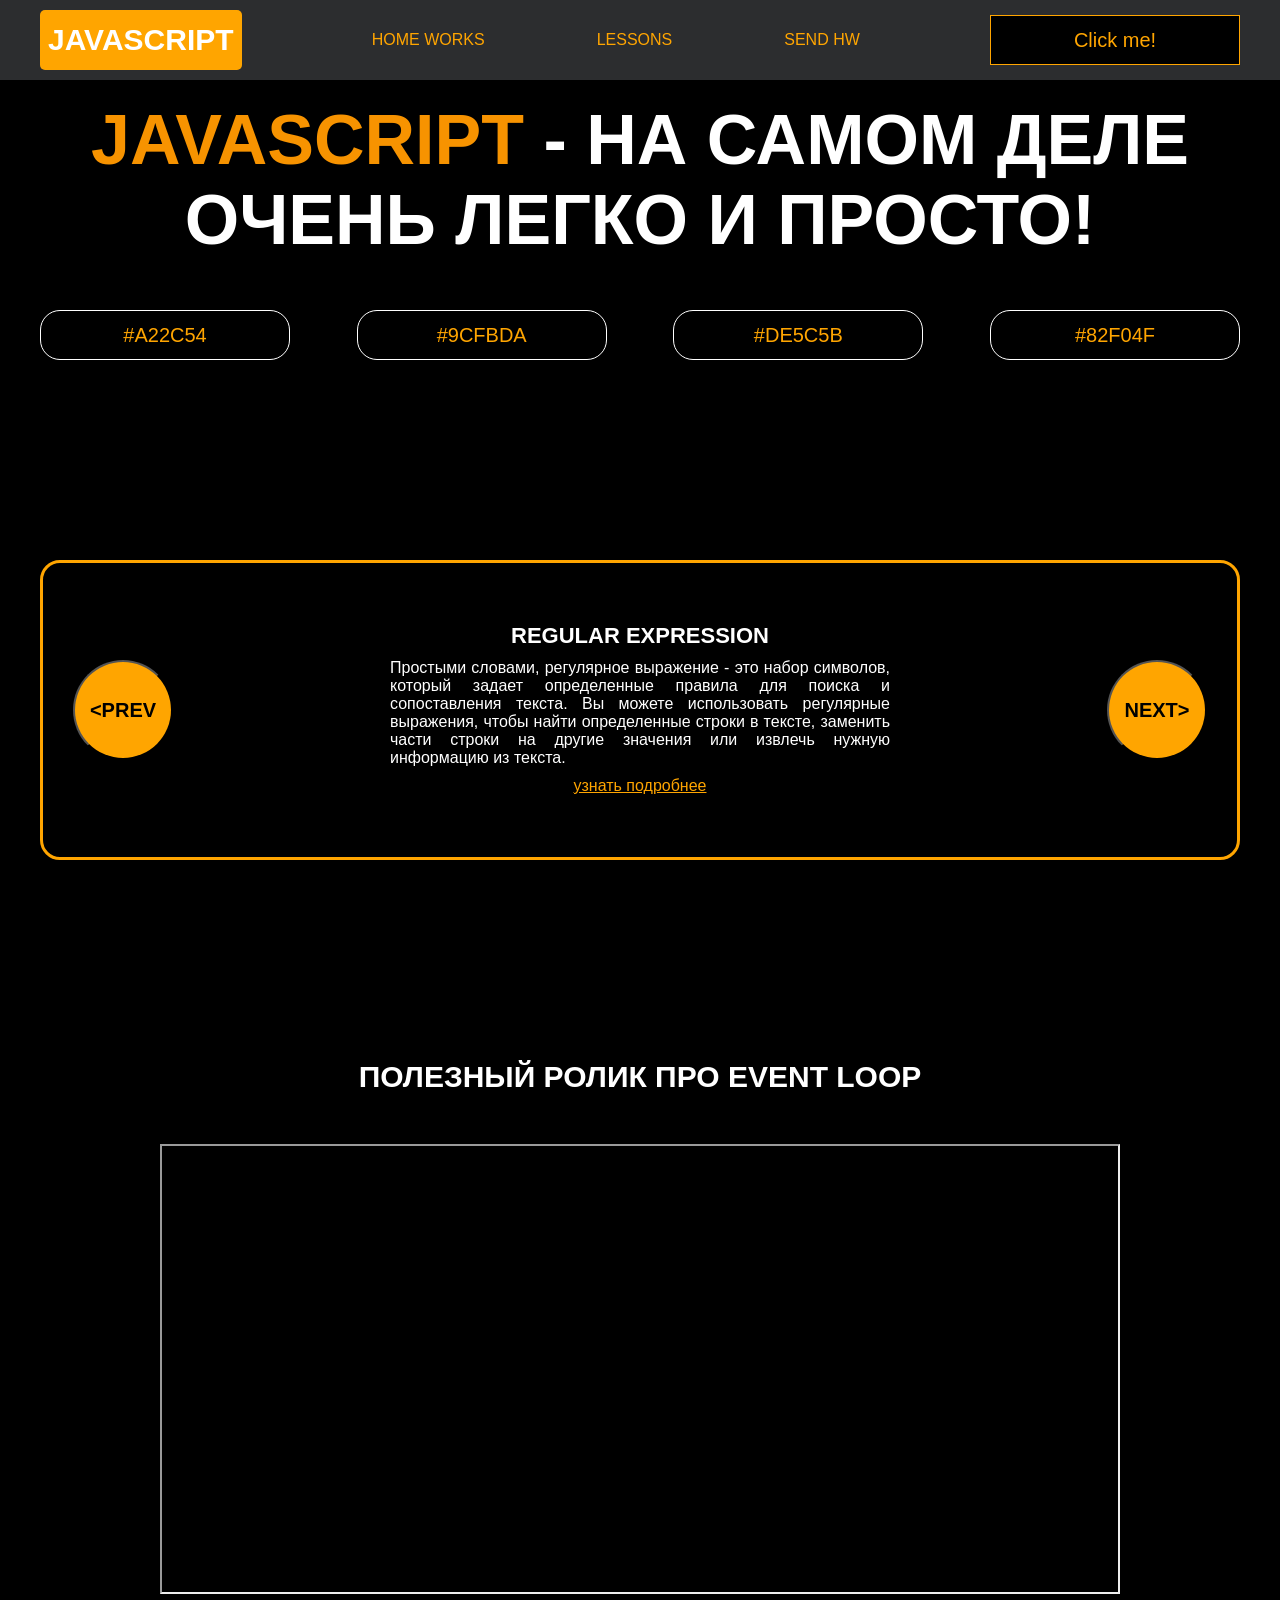
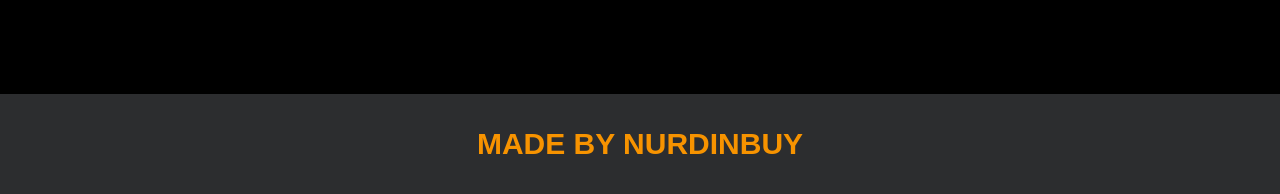
<file: index.html>
<!DOCTYPE html>
<html lang="en">
<head>
    <meta charset="UTF-8">
    <title>Java Script</title>
    <link rel="stylesheet" href="css/style.css">
    <link rel="stylesheet" href="css/core.css">
</head>
<body>

<div class="wrapper">
    <div class="header">
        <div class="container">
            <div class="inner_header">
                <a href="index.html">
                    <div class="logotype">
                        <h2>JavaScript</h2>
                    </div>
                </a>
                <ul class="menu">
                    <li class="menu_link">
                        <a href="pages/home_works.html">Home Works</a>
                    </li>
                    <li class="menu_link">
                        <a href="pages/lessons.html">Lessons</a>
                    </li>
                    <li class="menu_link">
                        <a href="https://t.me/NurDinBuy16" target="_blank">Send hw</a>
                    </li>
                </ul>
                <button class="btn" id="btn-get">Click me!</button>
            </div>
        </div>
    </div>
    <div class="main_block">
        <div class="container">
            <div class="inner_main">
                <h1><strong id="js-color">JavaScript</strong> - на самом деле очень легко и просто!</h1>
                <div class="colors-buttons">
                    <button class="btn btn-color"></button>
                    <button class="btn btn-color"></button>
                    <button class="btn btn-color"></button>
                    <button class="btn btn-color"></button>
                </div>
            </div>
        </div>
    </div>
    <div class="slider_block">
        <div class="container">
            <div class="inner_slider">
                <div class="slider">
                    <button class="btn-slide" id="prev">&lt;prev</button>
                    <div class="slide active_slide">
                        <div class="slide_card">
                            <h3>regular expression</h3>
                            <p>Простыми словами, регулярное выражение - это набор символов, который задает определенные правила для поиска и сопоставления текста. Вы можете использовать регулярные выражения, чтобы найти определенные строки в тексте, заменить части строки на другие значения или извлечь нужную информацию из текста.</p>
                            <a href="https://developer.mozilla.org/ru/docs/Web/JavaScript/Guide/Regular_expressions" target="_blank">узнать подробнее</a>
                        </div>
                    </div>
                    <div class="slide">
                        <div class="slide_card">
                            <h3>recursion</h3>
                            <p>Простыми словами, рекурсия - это, когда функция делает повторяющиеся вызовы самой себя для решения задачи, пока не достигнет определенного условия выхода из рекурсии.</p>
                            <a href="https://learn.javascript.ru/recursion" target="_blank">узнать подробнее</a>
                        </div>
                    </div>
                    <div class="slide">
                        <div class="slide_card">
                            <h3>json</h3>
                            <p>Простыми словами, JSON - это способ представления данных в виде текста, чтобы они могли быть легко поняты и использованы различными программами. Он использует простые правила для описания объектов и массивов, а также для представления простых типов данных, таких как строки, числа, логические значения и т.д.</p>
                            <a href="https://developer.mozilla.org/ru/docs/Learn/JavaScript/Objects/JSON" target="_blank">узнать подробнее</a>
                        </div>
                    </div>
                    <div class="slide">
                        <div class="slide_card">
                            <h3>event loop</h3>
                            <p>Простыми словами, event loop похож на дежурного, который непрерывно проверяет, произошло ли какое-либо событие, и реагирует на него, когда оно происходит. Он имеет список задач, которые нужно выполнить, и он перебирает этот список событий одно за другим, обрабатывая каждое событие, когда оно наступает.</p>
                            <a href="https://highload.today/kak-ustroen-event-loop-v-javascript-parallelnaya-model-i-tsikl-sobytij/" target="_blank">узнать подробнее</a>
                        </div>
                    </div>
                    <button class="btn-slide" id="next">next&gt;</button>
                </div>
            </div>
        </div>
    </div>
    <div class="block_video">
        <div class="container">
            <h3>Полезный ролик про Event Loop</h3>
            <div class="inner_block_video">
                <iframe width="80%" height="450" src="https://www.youtube.com/embed/zDlg64fsQow" title="YouTube video player" frameborder="2" allow="autoplay; clipboard-write; encrypted-media; gyroscope; picture-in-picture; web-share" allowfullscreen></iframe>
            </div>
        </div>
    </div>
    <div class="footer">
        <div class="container">
            <a href="https://www.instagram.com/nurdinbuy/" target="_blank">
                <div class="inner_footer">
                    <h2>Made by NurDinBuy</h2>
                </div>
            </a>
        </div>
    </div>
</div>

<div class="modal">
    <div class="modal_dialog">
        <div class="modal_content">
            <form action="#">
                <div class="modal_close">&times;</div>
                <div class="modal_title">Мы свяжемся с вами как можно быстрее!</div>
                <input required placeholder="Ваше имя" name="full_name" type="text" class="modal_input">
                <input required placeholder="Ваш номер телефона" name="phone" type="phone" class="modal_input">
                <button class="btn btn_dark btn_min">Перезвонить мне</button>
            </form>
        </div>
    </div>
</div>

</body>
<script src="js/main.js"></script>
<script src="js/modal.js"></script>

</html>
</file>
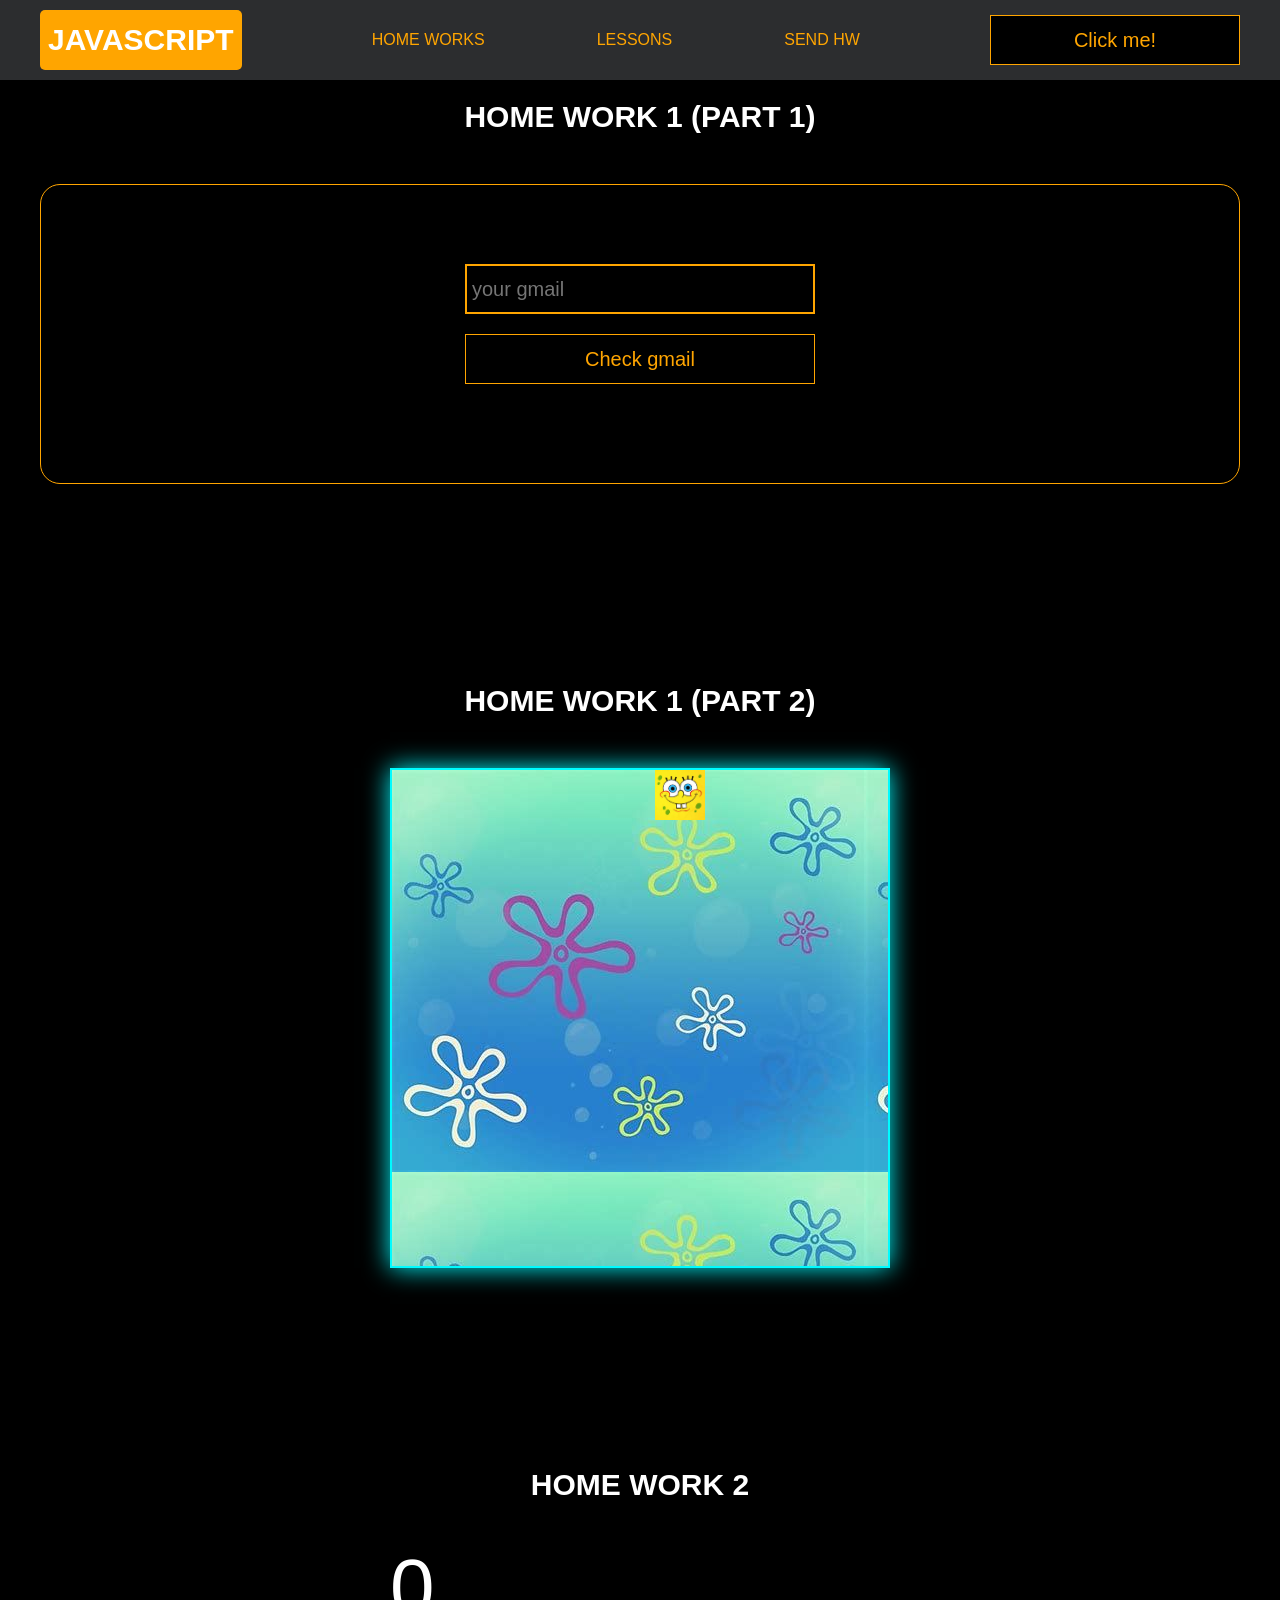
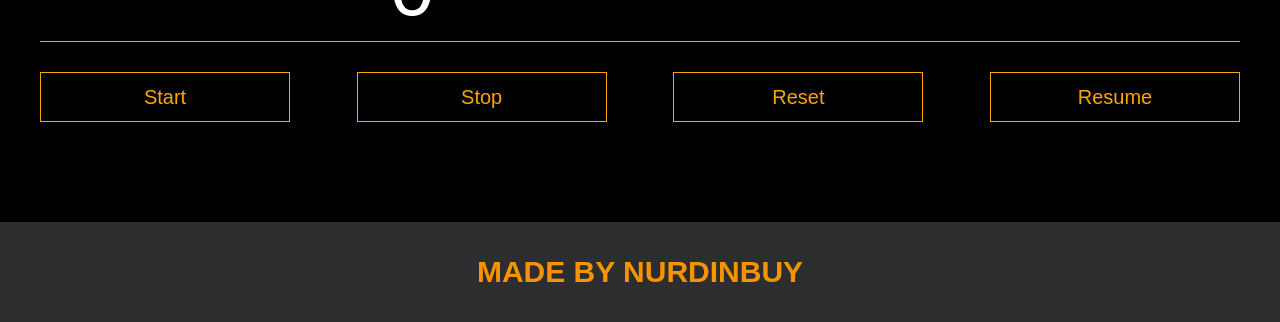
<file: pages/home_works.html>
<!DOCTYPE html>
<html lang="en">
<head>
    <meta charset="UTF-8">
    <title>Home Works</title>
    <link rel="stylesheet" href="../css/style.css">
    <link rel="stylesheet" href="../css/core.css">
    <link rel="stylesheet" href="../css/home_works.css">
</head>
<body>

<div class="wrapper">
    <div class="header">
        <div class="container">
            <div class="inner_header">
                <a href="../index.html">
                    <div class="logotype">
                        <h2>Java<span>Script</span></h2>
                    </div>
                </a>
                <ul class="menu">
                    <li class="menu_link">
                        <a href="../pages/home_works.html">Home Works</a>
                    </li>
                    <li class="menu_link">
                        <a href="../pages/lessons.html">Lessons</a>
                    </li>
                    <li class="menu_link">
                        <a href="https://t.me/NurDinBuy16" target="_blank">Send hw</a>
                    </li>
                </ul>
                <button class="btn" id="btn-get">Click me!</button>
            </div>
        </div>
    </div>
    <div class="gmail_block">
        <div class="container">
            <h3>Home work 1 (part 1)</h3>
            <div class="inner_gmail_block">
                <div class="form_gmail">
                    <label for="gmail_input"></label>
                    <input type="text" id="gmail_input" placeholder="your gmail">
                    <button class="btn" id="gmail_button">Check gmail</button>
                    <span class="checker" id="gmail_result"></span>
                </div>
            </div>
        </div>
    </div>
    <div class="move_block">
        <div class="container">
            <h3>Home work 1 (part 2)</h3>
            <div class="inner_move_block">
                <div class="parent_block">
                    <div class="child_block"></div>
                </div>
            </div>
        </div>
    </div>
    <div class="stopwatch">
        <div class="container">
            <h3>Home work 2 </h3>
            <div class="time">
                <div class="time_block">
                    <!-- <div class="interval" id="minutes">00</div> -->
                    <!-- <div class="break">:</div> -->
                    <div class="interval" id="seconds">0</div>
                    <!-- <div class="break">:</div>
                    <div class="interval" id="ml-seconds">00</div> -->
                </div>
            </div>
            <div class="time_buttons">
                <button class="btn" id="start">Start</button>
                <button class="btn" id="stop">Stop</button>
                <button class="btn" id="reset">Reset</button>
                <button class="btn" id="resume">Resume</button>
            </div>
        </div>
    </div>
    <div class="footer">
        <div class="container">
            <a href="https://www.instagram.com/nurdinbuy/" target="_blank">
                <div class="inner_footer">
                    <h2>Made by NurDinBuy</h2>
                </div>
            </a>
        </div>
    </div>
</div>

<div class="modal">
    <div class="modal_dialog">
        <div class="modal_content">
            <form action="#">
                <div class="modal_close">&times;</div>
                <div class="modal_title">Мы свяжемся с вами как можно быстрее!</div>
                <input required placeholder="Ваше имя" name="name" type="text" class="modal_input">
                <input required placeholder="Ваш номер телефона" name="phone" type="phone" class="modal_input">
                <button class="btn btn_dark btn_min">Перезвонить мне</button>
            </form>
        </div>
    </div>
</div>

</body>
<script src="../js/home_works.js"></script>
<script src="../js/modal.js"></script>
</html>
</file>
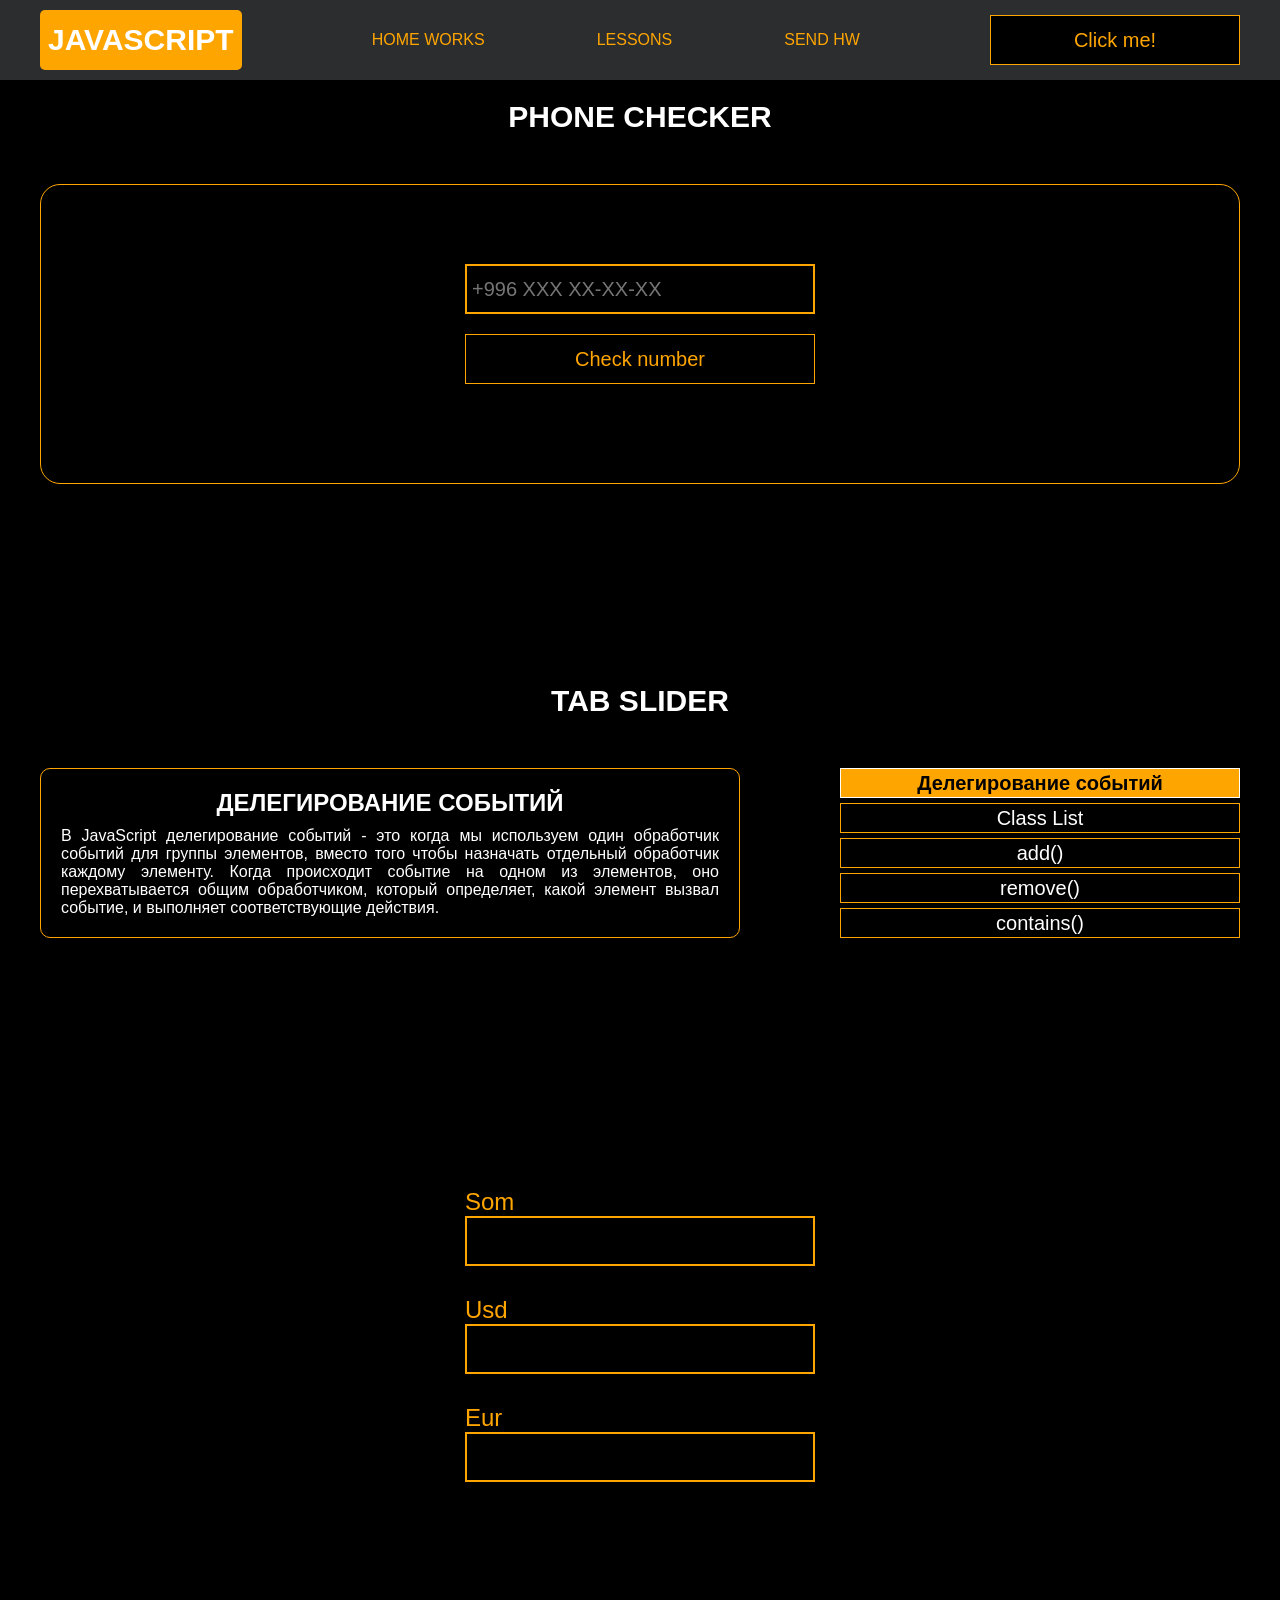
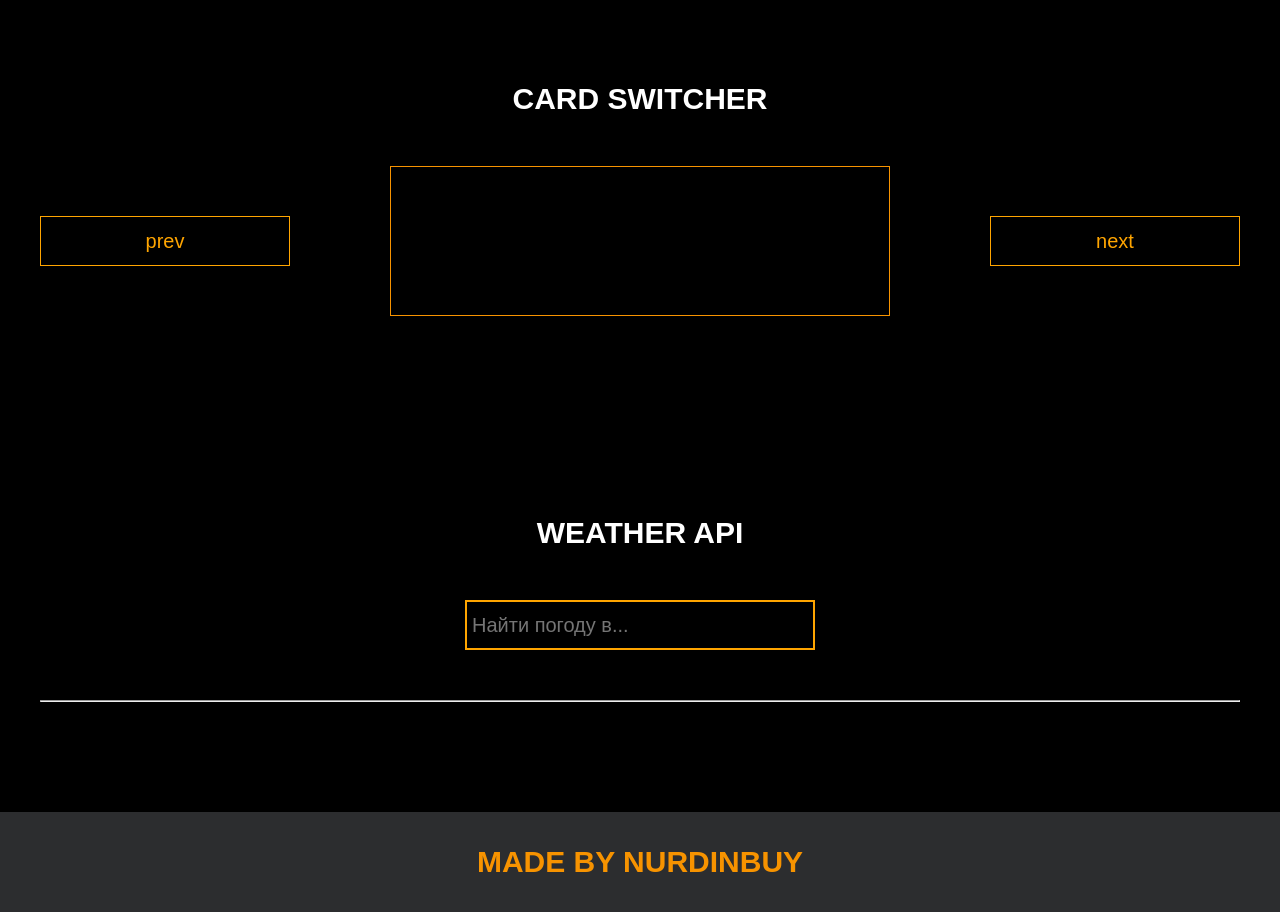
<file: pages/lessons.html>
<!DOCTYPE html>
<html lang="en">
<head>
    <meta charset="UTF-8">
    <title>Lessons</title>
    <link rel="stylesheet" href="../css/style.css">
    <link rel="stylesheet" href="../css/core.css">
    <link rel="stylesheet" href="../css/lessons.css">
</head>
<body>

<div class="wrapper">
    <div class="header">
        <div class="container">
            <div class="inner_header">
                <a href="../index.html">
                    <div class="logotype">
                        <h2>Java<span>Script</span></h2>
                    </div>
                </a>
                <ul class="menu">
                    <li class="menu_link">
                        <a href="../pages/home_works.html">Home Works</a>
                    </li>
                    <li class="menu_link">
                        <a href="../pages/lessons.html">Lessons</a>
                    </li>
                    <li class="menu_link">
                        <a href="https://t.me/NurDinBuy16" target="_blank">Send hw</a>
                    </li>
                </ul>
                <button class="btn" id="btn-get">Click me!</button>
            </div>
        </div>
    </div>
    <div class="phone_block">
        <div class="container">
            <h3>Phone checker</h3>
            <div class="inner_phone_block">
                <div class="form_phone">
                    <label for="phone_input"></label>
                    <input type="text" id="phone_input" placeholder="+996 XXX XX-XX-XX">
                    <button class="btn" id="phone_button">Check number</button>
                    <span class="checker" id="phone_result"></span>
                </div>
            </div>
        </div>
    </div>
    <div class="tab_slider">
        <div class="container">
            <h3>tab slider</h3>
            <div class="inner_tab_slider">
                <div class="tab_contents_block">

                    <div class="tab_content_block">
                        <h4>Делегирование событий</h4>
                        <p>В JavaScript делегирование событий - это когда мы используем один обработчик событий для группы элементов, вместо того чтобы назначать отдельный обработчик каждому элементу. Когда происходит событие на одном из элементов, оно перехватывается общим обработчиком, который определяет, какой элемент вызвал событие, и выполняет соответствующие действия.</p>
                    </div>
                    <div class="tab_content_block">
                        <h4>classList</h4>
                        <p>classList в JavaScript - это свойство, которое позволяет нам работать с классами элемента HTML. С помощью classList мы можем добавлять, удалять или проверять наличие классов у элемента. Допустим, у нас есть элемент на веб-странице, и мы хотим изменить его классы с помощью JavaScript. Вместо того, чтобы обращаться напрямую к атрибуту class, мы можем использовать свойство classList этого элемента. </p>
                    </div>
                    <div class="tab_content_block">
                        <h4>add()</h4>
                        <p>Метод add позволяет добавить новый класс к списку классов элемента. Например, element.classList.add('new-class') добавит класс с именем "new-class" к элементу.</p>
                    </div>
                    <div class="tab_content_block">
                        <h4>remove()</h4>
                        <p>Метод remove позволяет удалить класс из списка классов элемента. Например, element.classList.remove('old-class') удалит класс с именем "old-class" из элемента.</p>
                    </div>
                    <div class="tab_content_block">
                        <h4>contains()</h4>
                        <p>Метод contains позволяет проверить, содержит ли элемент определенный класс. Он возвращает true, если класс присутствует, и false, если его нет. Например, element.classList.contains('highlight') вернет true, если у элемента есть класс "highlight".</p>
                    </div>

                    <div class="tab_content_items">
                        <div class="tab_content_item tab_content_item_active">Делегирование событий</div>
                        <div class="tab_content_item">Class List</div>
                        <div class="tab_content_item">add()</div>
                        <div class="tab_content_item">remove()</div>
                        <div class="tab_content_item">contains()</div>
                    </div>

                </div>
            </div>
        </div>
    </div>
    <div class="converter">
        <div class="container">
            <div class="inner_converter">
                <div class="som">
                    <label for="som"> Som </label>
                    <input type="number" id="som">
                </div>
                <div class="usd">
                    <label for="usd"> Usd </label>
                    <input type="number" id="usd">
                </div>
                <div class="eur">
                    <label for="eur"> Eur </label>
                    <input type="number" id="eur">
                </div>
            </div>
        </div>
    </div>

    <div class="card_switcher">
        <div class="container">
            <h3>Card Switcher</h3>
            <div class="inner_card_switcher">
                <button class="btn" id="btn-prev">prev</button>
                <div class="card"></div>
                <button class="btn" id="btn-next">next</button>
            </div>
        </div>
    </div>

    <div class="weather">
        <div class="container">
            <h3>Weather Api</h3>
            <div class="inner_weather">
                <div class="search_block">
                    <input type="text" class="cityName" placeholder="Найти погоду в...">
                </div>
                <div class="weather_result">
                    <p class="city"></p>
                    <hr>
                    <p class="temp"></p>
                </div>
            </div>
        </div>
    </div>

    <div class="footer">
        <div class="container">
            <a href="https://www.instagram.com/nurdinbuy/" target="_blank">
                <div class="inner_footer">
                    <h2>Made by NurDinBuy</h2>
                </div>
            </a>
        </div>
    </div>
</div>

<div class="modal">
    <div class="modal_dialog">
        <div class="modal_content">
            <form action="#">
                <div class="modal_close">&times;</div>
                <div class="modal_title">Мы свяжемся с вами как можно быстрее!</div>
                <input required placeholder="Ваше имя" name="name" type="text" class="modal_input">
                <input required placeholder="Ваш номер телефона" name="phone" type="phone" class="modal_input">
                <button class="btn btn_dark btn_min">Перезвонить мне</button>
            </form>
        </div>
    </div>
</div>

</body>
<script src="../js/lesson.js"></script>
<script src="../js/modal.js"></script>
</html>
</file>
<file: css/style.css>
/* HEADER */

.header {
    height: 80px;
    background: #2c2d2f;
    display: flex;
    align-items: center;
    width: 100%;
    position: fixed;
    top: 0;
    z-index: 2;
}

.inner_header {
    height: 100%;
    display: flex;
    align-items: center;
    justify-content: space-between;
}

/* LOGOTYPE */

.logotype {
    display: flex;
    align-items: center;
    justify-content: center;
    font-size: 22px;
    height: 60px;
    width: fit-content;
    background: orange;
    padding: 8px;
    color: white;
    border-radius: 5px;
    cursor: pointer;
}

/* HEADER MENU */

.menu {
    display: flex;
    justify-content: space-around;
    width: 600px;
}

.menu_link a {
    color: orange;
    text-transform: uppercase;
}

.menu_link a:hover {
    text-decoration: underline;
}

/* MAIN BLOCK */

.main_block {
    padding: 100px 0;
    background: black;
}

/* BUTTONS COLOR PICKER */

.colors-buttons {
    display: flex;
    justify-content: space-between;
    margin-top: 50px;
}

.btn-color {
    border-radius: 20px;
    border-color: white !important;
}

/* FOOTER */

.footer {
    background: #2c2d2f;
    width: 100%;
}

.inner_footer {
    display: flex;
    align-items: center;
    justify-content: center;
    height: 100px;
}

.footer h2 {
    text-transform: uppercase;
    color: #F79300;
    font-weight: 600;
}


/* SLIDER BLOCK */

.slider_block {
    padding: 100px 0;
    background: black;
}

.slider {
    position: relative;
    width: 100%;
    height: 300px;
    overflow: hidden;
    border: 3px solid orange;
    border-radius: 20px;
    display: flex;
    align-items: center;
    justify-content: space-between;
    padding: 0 30px;
}

.slide {
    position: absolute;
    top: 60px;
    left: 0;
    width: 100%;
    height: 100%;
    display: none;
    transition: opacity 0.5s ease-in-out;
}

.slide_card {
    color: white;
    margin: 0 auto;
    width: 500px;
    text-align: center;
}

.slide_card h3 {
    color: white;
    text-transform: uppercase;
    font-size: 22px;
}

.slide_card p {
    font-size: 16px;
    text-align: justify;
    margin: 10px 0;
}

.slide_card a {
    color: orange;
    text-decoration: underline;
}

.slide.active_slide {
    display: block;
}

/* VIDEO BLOCK */

.block_video {
    background: black;
    padding: 100px 0;
}

.inner_block_video {
    display: flex;
    justify-content: center;
    margin-top: 50px;
}

/* MODAL */

.modal {
    position: fixed;
    height: 100%;
    width: 100%;
    top: 0;
    left: 0;
    z-index: 2;
    background: rgba(0, 0, 0, 0.8);
    display: none;
}

.modal_dialog {
    max-width: 500px;
    margin: 150px auto;
}

.modal_content {
    position: relative;
    width: 100%;
    padding: 40px;
    background-color: black;
    border: 2px solid orange;
    border-radius: 4px;
    max-height: 80vh;
    overflow-y: auto;
}

.modal_content form {
    display: flex;
    flex-direction: column;
    align-items: center;
}

.modal_close {
    position: absolute;
    top: 8px;
    right: 14px;
    font-size: 30px;
    color: red;
    opacity: 0.5;
    font-weight: 700;
    border: none;
    background-color: transparent;
    cursor: pointer;
}

.modal_title {
    text-align: center;
    font-size: 22px;
    text-transform: uppercase;
    color: white;
}

.modal_input, .btn_min {
    width: 100% !important;
    margin-top: 10px;
}
</file>
<file: css/core.css>
* {
    margin: 0;
    padding: 0;
    box-sizing: border-box;
}

.container {
    width: 1200px;
    margin: 0 auto;
}

body {
    font-family: "Britannic Bold", sans-serif;
    background: #c2d0d0;
}

.btn {
    width: 250px;
    height: 50px;
    font-size: 20px;
    cursor: pointer;
    border: 1px solid orange;
    background: black;
    color: orange;
}

.btn:hover {
    background: #414349;
}

.btn:active {
    background: #56585D;
    border: 2px solid orange;
}

a {
    text-decoration: none;
}

li {
    list-style: none;
}

h1 {
    text-align: center;
    font-size: 70px;
    color: white;
    margin: 0 auto;
    text-transform: uppercase;
    font-weight: 600;
}

h2 {
    text-align: center;
    font-size: 30px;
    color: white;
    margin: 0 auto;
    text-transform: uppercase;
    font-weight: 600;
}

h3 {
    text-align: center;
    font-size: 30px;
    color: white;
    margin: 0 auto;
    text-transform: uppercase;
    font-weight: 600;
}

h4 {
    font-size: 24px;
    color: white;
    text-transform: uppercase;
    font-weight: 600;
}

strong {
    color: #F79300;
}

label {
    font-size: 24px;
    color: orange;
}

input {
    width: 350px;
    height: 50px;
    font-size: 20px;
    padding-left: 5px;
    color: orange;
    background: black;
    border: 2px solid orange;
}

.checker {
    color: white;
    font-size: 30px;
}

.btn-slide {
    display: block;
    width: 100px;
    height: 100px;
    background: orange;
    color: black;
    font-size: 20px;
    text-transform: uppercase;
    border-radius: 50%;
    font-weight: 800;
    z-index: 1;
}

.btn-slide:hover {
    background: #b68733 !important;
    cursor: pointer;
    color: white;
}
</file>
<file: css/home_works.css>
/* GMAIL BLOCK */

.gmail_block {
    background: black;
    padding: 100px 0;
}

.inner_gmail_block {
    margin-top: 50px;
    display: flex;
    justify-content: space-evenly;
    border: 1px solid orange;
    height: 300px;
    border-radius: 20px;
    align-items: center;
}

.form_gmail {
    display: flex;
    flex-direction: column;
    align-items: center;
}

.form_gmail button {
    width: 100%;
    margin: 20px 0;
}

/* MOVE BLOCK */

.move_block {
    background: black;
    padding: 100px 0;
}

.parent_block {
    height: 500px;
    width: 500px;
    border: 2px solid #00fbff;
    position: relative;
    margin: 0 auto;
    background-image: url(../images/images:spongeBobFlowers.jpeg);
    box-shadow: 0px 0px 24px #00fbff; 
}

.child_block {
    position: absolute;
    width: 50px;
    height: 50px;
    background-image: url(../images/images:spongebob.jpeg);
    background-size: 50px;
}

.inner_move_block {
    margin-top: 50px;
}

/* STOP WATCH */

.time {
    color: white;
    display: flex;
    justify-content: center;
    font-size: 80px;
    height: 100px;
    width: 100%;
    border-bottom: 1px solid orange;
    margin-top: 40px;
}

.time_block {
    display: flex;
    width: 500px;
    justify-content: space-between;
}

.stopwatch {
    padding: 100px 0;
    background: black;
}

.time_buttons {
    margin-top: 30px;
    width: 100%;
    display: flex;
    justify-content: space-between;
}
</file>
<file: css/lessons.css>
/* PHONE CHECKER */

.phone_block {
    background: black;
    padding: 100px 0;
}

.inner_phone_block {
    margin-top: 50px;
    display: flex;
    justify-content: space-evenly;
    border: 1px solid orange;
    height: 300px;
    border-radius: 20px;
    align-items: center;
}

.form_phone {
    display: flex;
    flex-direction: column;
    align-items: center;
}

.form_phone button {
    width: 100%;
    margin: 20px 0;
}

/* TAB SLIDER */

.tab_slider {
    background: black;
    padding: 100px 0;
}

.tab_content_block {
    width: 700px;
    border: 1px solid orange;
    padding: 20px;
    border-radius: 10px;
    text-align: center;
    display: flex;
    align-items: center;
    flex-direction: column;
    justify-content: center;
    height: 170px;
}

.tab_content_block p {
    color: white;
    margin-top: 10px;
    text-align: justify;
}

.tab_content_items {
    width: 400px;
    display: flex;
    flex-direction: column;
    row-gap: 5px;
}

.tab_content_item {
    padding: 10px;
    height: 30px;
    color: white;
    border: 1px solid orange;
    text-align: center;
    font-size: 20px;
    cursor: pointer;
    display: grid;
    place-content: center;
}

.tab_content_item_active {
    background: orange;
    color: black;
    font-weight: 600;
    border: 1px solid white;
}

.tab_contents_block {
    display: flex;
    justify-content: space-between;
    align-items: center;
    margin-top: 50px;
}

/*----------CONVERTER----------*/

.converter {
    padding: 100px 0;
    background-color: black;
}

.inner_converter {
    margin-top: 50px;
    display: flex;
    align-items: center;
    justify-content: center;
    flex-direction: column;
    row-gap: 30px;
}

.inner_converter > div {
    display: flex;
    flex-direction: column;
}

/*------CARD SWITCHER------*/

.card_switcher {
    background-color: black;
    padding: 100px 0;
}

.card {
    width: 500px;
    height: 150px;
    border: 1px solid #F79300;
    text-align: center;
    display: flex;
    flex-direction: column;
    justify-content: space-around;
    align-items: center;
    padding: 10px;
}

.card p {
    color: #F79300;
    font-size: 20px;
}

.card span {
    color: white;
    font-size: 30px;
}

.inner_card_switcher {
    margin-top: 50px;
    display: flex;
    align-items: center;
    justify-content: space-between;
}


/*--------WEATHER API---------*/


.weather {
    padding: 100px 0;
    background-color: black;
}

.search_block {
    display: flex;
    align-items: center;
    flex-direction: column;
    row-gap: 20px;
    margin: 50px 0;
}

.city, .temp {
    text-align: center;
    font-size: 30px;
    color: white;
    margin: 10px 0;
}
</file>
